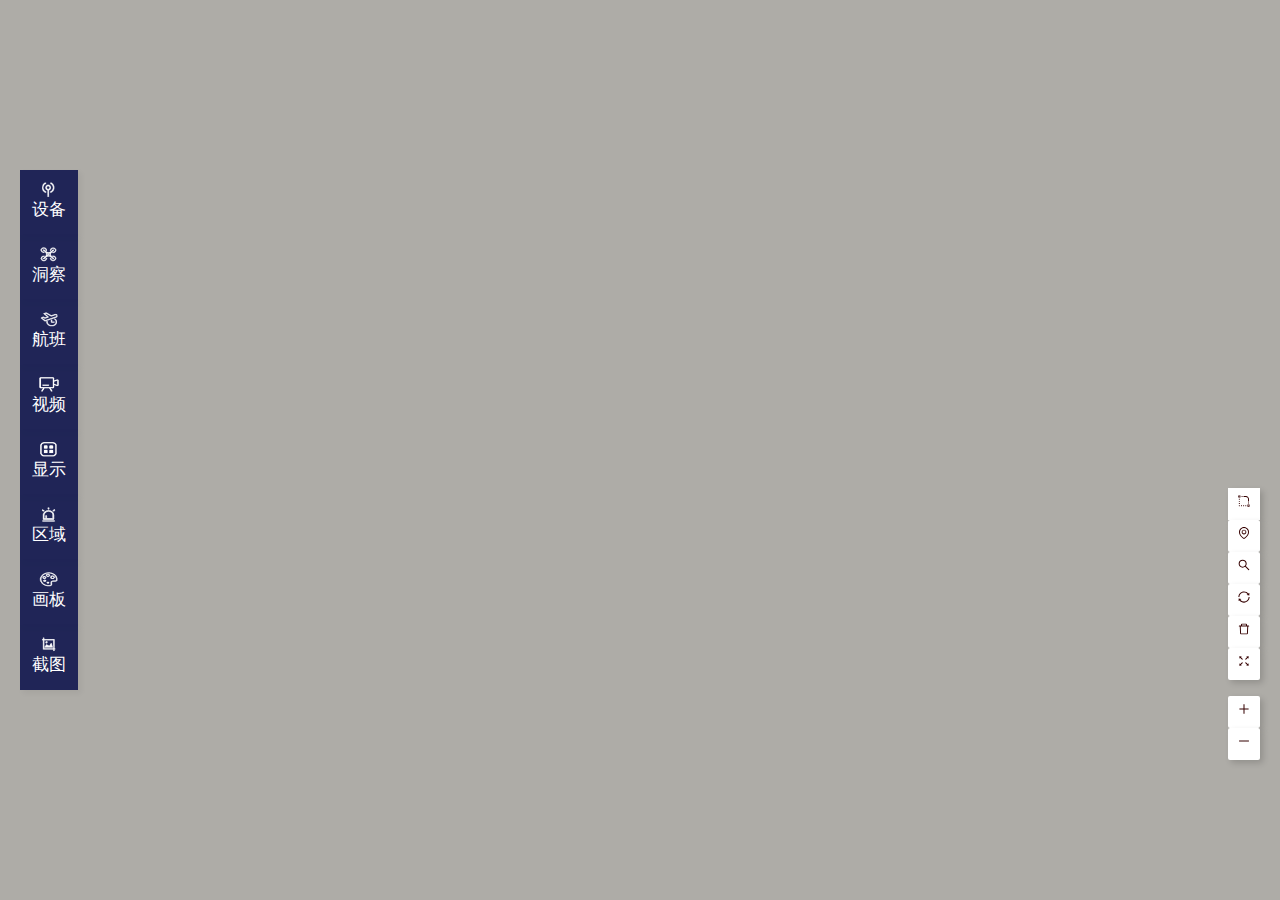
<file: 左侧工具栏/index.html>
<!DOCTYPE html>
<html lang="en">

<head>
    <meta charset="UTF-8">
    <meta http-equiv="X-UA-Compatible" content="IE=edge">
    <meta name="viewport"
        content="width=device-width, initial-scale=1.0, maximum-scale=1.0,minimum-scale=1.0,user-scalable=0" />
    <title>Document</title>
    <style>
        body {
            color: rgba(0, 0, 0, .65);
            font-size: 12px;
            font-family: -apple-system, BlinkMacSystemFont, Segoe UI, PingFang SC, Hiragino Sans GB, Microsoft YaHei, Helvetica Neue, Helvetica, Arial, sans-serif, Apple Color Emoji, Segoe UI Emoji, Segoe UI Symbol;
            font-variant: tabular-nums;
            line-height: 1.5;
            background-color: #aeaca7;
            -webkit-font-feature-settings: "tnum", "tnum";
            font-feature-settings: "tnum", "tnum";
        }

        .main-page__control {
            position: absolute;
            top: calc(50% - 280px);
            left: 20px;
        }

        .main-page__control .ant-btn {
            height: 65px;
            background: rgba(8, 15, 73, .86);
            color: #fff;
            box-shadow: 3px 3px 6px rgba(0, 0, 0, .05);
            border: 0;
            border-radius: 0;
            display: flex;
            flex-direction: column;
            align-items: center;
            justify-content: center;
            align-content: space-around;
            font-size: 17px;
            width: 58px;
            padding: 0;
        }

        .ant-btn {
            line-height: 1.499;
            position: relative;
            display: inline-block;
            font-weight: 400;
            white-space: nowrap;
            text-align: center;
            background-image: none;
            box-shadow: 0 2px 0 rgb(0 0 0 / 2%);
            cursor: pointer;
            transition: all .3s cubic-bezier(.645, .045, .355, 1);
            -webkit-user-select: none;
            user-select: none;
            touch-action: manipulation;
            height: 32px;
            padding: 0 15px;
            font-size: 12px;
            border-radius: 2px;
            color: rgba(0, 0, 0, .65);
            background-color: #fff;
            border: 1px solid #d9d9d9;
        }

        .ant-btn:not([disabled]):hover {
            text-decoration: none;
        }

        .main-page__control .ant-btn:hover {
            color: #080f49;
            background: #fff;
        }

        .ant-btn>i,
        .ant-btn>span {
            display: inline-block;
            transition: margin-left .3s cubic-bezier(.645, .045, .355, 1);
            pointer-events: none;
        }

        .ant-btn,
        .ant-btn:active,
        .ant-btn:focus {
            outline: 0;
        }

        .ant-btn:before {
            position: absolute;
            top: -1px;
            right: -1px;
            bottom: -1px;
            left: -1px;
            z-index: 1;
            display: none;
            background: #fff;
            border-radius: inherit;
            opacity: .35;
            transition: opacity .2s;
            content: "";
            pointer-events: none;
        }



        .main-page__function {
            position: absolute;
            bottom: 220px;
            right: 20px;
            font-size: 18px;
        }

        .main-page__function .ant-btn-group {
            display: flex;
            flex-direction: column;
        }

        .main-page__function .ant-btn-group .ant-btn {
            background: #fff;
            color: #350000;
            box-shadow: 3px 3px 6px 0 rgb(0 0 0 / 16%);
            border: 0;
            padding: 0 10px;
        }

        .main-page__function .ant-btn-group>.ant-btn:first-child:not(:last-child),
        .main-page .main-page__function .ant-btn-group>.ant-btn:last-child:not(:first-child),
        .main-page .main-page__function .ant-btn-group>span:first-child:not(:last-child)>.ant-btn,
        .main-page .main-page__function .ant-btn-group>span:last-child:not(:first-child)>.ant-btn {
            border-radius: 0;
        }

        .ant-btn>.anticon {
            line-height: 1;
        }

        .ant-btn .anticon {
            transition: margin-left .3s cubic-bezier(.645, .045, .355, 1);
        }

        .anticon svg {
            display: inline-block;
        }

        svg:not(:root) {
            overflow: hidden;
        }

        .ant-btn:not([disabled]):hover {
            text-decoration: none;
        }

        .ant-btn-group>.ant-btn:first-child,
        .ant-btn-group>span:first-child>.ant-btn {
            margin-left: 0;
        }

        .ant-btn-group,
        .ant-btn-group>.ant-btn,
        .ant-btn-group>span>.ant-btn {
            position: relative;
        }

        .ant-btn-group>.ant-btn.active,
        .ant-btn-group>.ant-btn:active,
        .ant-btn-group>.ant-btn:focus,
        .ant-btn-group>.ant-btn:hover,
        .ant-btn-group>span>.ant-btn.active,
        .ant-btn-group>span>.ant-btn:active,
        .ant-btn-group>span>.ant-btn:focus,
        .ant-btn-group>span>.ant-btn:hover {
            z-index: 2;
        }


        .main-page__ui-zoom {
            position: absolute;
            bottom: 140px;
            right: 20px;
            font-size: 18px;
        }

        .main-page__ui-zoom .ant-btn-group {
            display: flex;
            flex-direction: column;
        }

        .main-page__ui-zoom .ant-btn-group .ant-btn {
            background: #fff;
            color: #350000;
            box-shadow: 3px 3px 6px 0 rgb(0 0 0 / 16%);
            border: 0;
            padding: 0 10px;
        }
    </style>
</head>

<body>
    <div class="main-page__control">
        <div>
            <button type="button" class="ant-btn"><img src="./assets/img/2_05.png"
                    style="width: 20px; height: 15px;"><span>设备</span></button>
            <button type="button" class="ant-btn"><img src="./assets/img/2_11.png"
                    style="width: 20px; height: 15px;"><span>洞察</span></button>
            <button type="button" class="ant-btn"><img src="./assets/img/2_17.png"
                    style="width: 20px; height: 15px;"><span>航班</span></button>
            <button type="button" class="ant-btn"><img src="./assets/img/2_23.png"
                    style="width: 20px; height: 15px;"><span>视频</span></button>
            <button type="button" class="ant-btn"><img src="./assets/img/2_29.png"
                    style="width: 20px; height: 15px;"><span>显示</span></button>
            <button type="button" class="ant-btn"><img src="./assets/img/cebian_35.png"
                    style="width: 20px; height: 15px;"><span>区域</span></button>
            <button type="button" class="ant-btn"><img src="./assets/img/2_41.png"
                    style="width: 20px; height: 15px;"><span>画板</span></button>
            <button type="button" class="ant-btn"><img src="./assets/img/2_47.png"
                    style="width: 20px; height: 15px;"><span>截图</span></button>
        </div>
    </div>



    <div class="main-page__function">
        <div class="ant-btn-group"><button type="button" class="ant-btn"><i aria-label="icon: radius-setting"
                    class="anticon anticon-radius-setting"><svg viewBox="64 64 896 896" focusable="false" class=""
                        data-icon="radius-setting" width="1em" height="1em" fill="currentColor" aria-hidden="true">
                        <path
                            d="M396 140h-56c-4.4 0-8 3.6-8 8v56c0 4.4 3.6 8 8 8h56c4.4 0 8-3.6 8-8v-56c0-4.4-3.6-8-8-8zm-44 684h-56c-4.4 0-8 3.6-8 8v56c0 4.4 3.6 8 8 8h56c4.4 0 8-3.6 8-8v-56c0-4.4-3.6-8-8-8zm524-204h-56c-4.4 0-8 3.6-8 8v56c0 4.4 3.6 8 8 8h56c4.4 0 8-3.6 8-8v-56c0-4.4-3.6-8-8-8zM192 344h-56c-4.4 0-8 3.6-8 8v56c0 4.4 3.6 8 8 8h56c4.4 0 8-3.6 8-8v-56c0-4.4-3.6-8-8-8zm0 160h-56c-4.4 0-8 3.6-8 8v56c0 4.4 3.6 8 8 8h56c4.4 0 8-3.6 8-8v-56c0-4.4-3.6-8-8-8zm0 160h-56c-4.4 0-8 3.6-8 8v56c0 4.4 3.6 8 8 8h56c4.4 0 8-3.6 8-8v-56c0-4.4-3.6-8-8-8zm0 160h-56c-4.4 0-8 3.6-8 8v56c0 4.4 3.6 8 8 8h56c4.4 0 8-3.6 8-8v-56c0-4.4-3.6-8-8-8zm320 0h-56c-4.4 0-8 3.6-8 8v56c0 4.4 3.6 8 8 8h56c4.4 0 8-3.6 8-8v-56c0-4.4-3.6-8-8-8zm160 0h-56c-4.4 0-8 3.6-8 8v56c0 4.4 3.6 8 8 8h56c4.4 0 8-3.6 8-8v-56c0-4.4-3.6-8-8-8zm140-284c0 4.4 3.6 8 8 8h56c4.4 0 8-3.6 8-8V370c0-127-103-230-230-230H484c-4.4 0-8 3.6-8 8v56c0 4.4 3.6 8 8 8h170c87.3 0 158 70.7 158 158v170zM236 96H92c-4.4 0-8 3.6-8 8v144c0 4.4 3.6 8 8 8h144c4.4 0 8-3.6 8-8V104c0-4.4-3.6-8-8-8zm-48 101.6c0 1.3-1.1 2.4-2.4 2.4h-43.2c-1.3 0-2.4-1.1-2.4-2.4v-43.2c0-1.3 1.1-2.4 2.4-2.4h43.2c1.3 0 2.4 1.1 2.4 2.4v43.2zM920 780H776c-4.4 0-8 3.6-8 8v144c0 4.4 3.6 8 8 8h144c4.4 0 8-3.6 8-8V788c0-4.4-3.6-8-8-8zm-48 101.6c0 1.3-1.1 2.4-2.4 2.4h-43.2c-1.3 0-2.4-1.1-2.4-2.4v-43.2c0-1.3 1.1-2.4 2.4-2.4h43.2c1.3 0 2.4 1.1 2.4 2.4v43.2z">
                        </path>
                    </svg></i></button><button type="button" class="ant-btn"><i aria-label="icon: environment"
                    class="anticon anticon-environment"><svg viewBox="64 64 896 896" focusable="false" class=""
                        data-icon="environment" width="1em" height="1em" fill="currentColor" aria-hidden="true">
                        <path
                            d="M854.6 289.1a362.49 362.49 0 0 0-79.9-115.7 370.83 370.83 0 0 0-118.2-77.8C610.7 76.6 562.1 67 512 67c-50.1 0-98.7 9.6-144.5 28.5-44.3 18.3-84 44.5-118.2 77.8A363.6 363.6 0 0 0 169.4 289c-19.5 45-29.4 92.8-29.4 142 0 70.6 16.9 140.9 50.1 208.7 26.7 54.5 64 107.6 111 158.1 80.3 86.2 164.5 138.9 188.4 153a43.9 43.9 0 0 0 22.4 6.1c7.8 0 15.5-2 22.4-6.1 23.9-14.1 108.1-66.8 188.4-153 47-50.4 84.3-103.6 111-158.1C867.1 572 884 501.8 884 431.1c0-49.2-9.9-97-29.4-142zM512 880.2c-65.9-41.9-300-207.8-300-449.1 0-77.9 31.1-151.1 87.6-206.3C356.3 169.5 431.7 139 512 139s155.7 30.5 212.4 85.9C780.9 280 812 353.2 812 431.1c0 241.3-234.1 407.2-300 449.1zm0-617.2c-97.2 0-176 78.8-176 176s78.8 176 176 176 176-78.8 176-176-78.8-176-176-176zm79.2 255.2A111.6 111.6 0 0 1 512 551c-29.9 0-58-11.7-79.2-32.8A111.6 111.6 0 0 1 400 439c0-29.9 11.7-58 32.8-79.2C454 338.6 482.1 327 512 327c29.9 0 58 11.6 79.2 32.8C612.4 381 624 409.1 624 439c0 29.9-11.6 58-32.8 79.2z">
                        </path>
                    </svg></i></button><button type="button" class="ant-btn"><i aria-label="icon: search"
                    class="anticon anticon-search"><svg viewBox="64 64 896 896" focusable="false" class=""
                        data-icon="search" width="1em" height="1em" fill="currentColor" aria-hidden="true">
                        <path
                            d="M909.6 854.5L649.9 594.8C690.2 542.7 712 479 712 412c0-80.2-31.3-155.4-87.9-212.1-56.6-56.7-132-87.9-212.1-87.9s-155.5 31.3-212.1 87.9C143.2 256.5 112 331.8 112 412c0 80.1 31.3 155.5 87.9 212.1C256.5 680.8 331.8 712 412 712c67 0 130.6-21.8 182.7-62l259.7 259.6a8.2 8.2 0 0 0 11.6 0l43.6-43.5a8.2 8.2 0 0 0 0-11.6zM570.4 570.4C528 612.7 471.8 636 412 636s-116-23.3-158.4-65.6C211.3 528 188 471.8 188 412s23.3-116.1 65.6-158.4C296 211.3 352.2 188 412 188s116.1 23.2 158.4 65.6S636 352.2 636 412s-23.3 116.1-65.6 158.4z">
                        </path>
                    </svg></i></button><button type="button" class="ant-btn"><i aria-label="icon: sync"
                    class="anticon anticon-sync"><svg viewBox="64 64 896 896" focusable="false" class="anticon-spin"
                        data-icon="sync" width="1em" height="1em" fill="currentColor" aria-hidden="true">
                        <path
                            d="M168 504.2c1-43.7 10-86.1 26.9-126 17.3-41 42.1-77.7 73.7-109.4S337 212.3 378 195c42.4-17.9 87.4-27 133.9-27s91.5 9.1 133.8 27A341.5 341.5 0 0 1 755 268.8c9.9 9.9 19.2 20.4 27.8 31.4l-60.2 47a8 8 0 0 0 3 14.1l175.7 43c5 1.2 9.9-2.6 9.9-7.7l.8-180.9c0-6.7-7.7-10.5-12.9-6.3l-56.4 44.1C765.8 155.1 646.2 92 511.8 92 282.7 92 96.3 275.6 92 503.8a8 8 0 0 0 8 8.2h60c4.4 0 7.9-3.5 8-7.8zm756 7.8h-60c-4.4 0-7.9 3.5-8 7.8-1 43.7-10 86.1-26.9 126-17.3 41-42.1 77.8-73.7 109.4A342.45 342.45 0 0 1 512.1 856a342.24 342.24 0 0 1-243.2-100.8c-9.9-9.9-19.2-20.4-27.8-31.4l60.2-47a8 8 0 0 0-3-14.1l-175.7-43c-5-1.2-9.9 2.6-9.9 7.7l-.7 181c0 6.7 7.7 10.5 12.9 6.3l56.4-44.1C258.2 868.9 377.8 932 512.2 932c229.2 0 415.5-183.7 419.8-411.8a8 8 0 0 0-8-8.2z">
                        </path>
                    </svg></i></button><button type="button" class="ant-btn"><i aria-label="icon: delete"
                    class="anticon anticon-delete"><svg viewBox="64 64 896 896" focusable="false" class=""
                        data-icon="delete" width="1em" height="1em" fill="currentColor" aria-hidden="true">
                        <path
                            d="M360 184h-8c4.4 0 8-3.6 8-8v8h304v-8c0 4.4 3.6 8 8 8h-8v72h72v-80c0-35.3-28.7-64-64-64H352c-35.3 0-64 28.7-64 64v80h72v-72zm504 72H160c-17.7 0-32 14.3-32 32v32c0 4.4 3.6 8 8 8h60.4l24.7 523c1.6 34.1 29.8 61 63.9 61h454c34.2 0 62.3-26.8 63.9-61l24.7-523H888c4.4 0 8-3.6 8-8v-32c0-17.7-14.3-32-32-32zM731.3 840H292.7l-24.2-512h487l-24.2 512z">
                        </path>
                    </svg></i></button><button type="button" class="ant-btn"><i aria-label="icon: fullscreen"
                    class="anticon anticon-fullscreen"><svg viewBox="64 64 896 896" focusable="false" class=""
                        data-icon="fullscreen" width="1em" height="1em" fill="currentColor" aria-hidden="true">
                        <path
                            d="M290 236.4l43.9-43.9a8.01 8.01 0 0 0-4.7-13.6L169 160c-5.1-.6-9.5 3.7-8.9 8.9L179 329.1c.8 6.6 8.9 9.4 13.6 4.7l43.7-43.7L370 423.7c3.1 3.1 8.2 3.1 11.3 0l42.4-42.3c3.1-3.1 3.1-8.2 0-11.3L290 236.4zm352.7 187.3c3.1 3.1 8.2 3.1 11.3 0l133.7-133.6 43.7 43.7a8.01 8.01 0 0 0 13.6-4.7L863.9 169c.6-5.1-3.7-9.5-8.9-8.9L694.8 179c-6.6.8-9.4 8.9-4.7 13.6l43.9 43.9L600.3 370a8.03 8.03 0 0 0 0 11.3l42.4 42.4zM845 694.9c-.8-6.6-8.9-9.4-13.6-4.7l-43.7 43.7L654 600.3a8.03 8.03 0 0 0-11.3 0l-42.4 42.3a8.03 8.03 0 0 0 0 11.3L734 787.6l-43.9 43.9a8.01 8.01 0 0 0 4.7 13.6L855 864c5.1.6 9.5-3.7 8.9-8.9L845 694.9zm-463.7-94.6a8.03 8.03 0 0 0-11.3 0L236.3 733.9l-43.7-43.7a8.01 8.01 0 0 0-13.6 4.7L160.1 855c-.6 5.1 3.7 9.5 8.9 8.9L329.2 845c6.6-.8 9.4-8.9 4.7-13.6L290 787.6 423.7 654c3.1-3.1 3.1-8.2 0-11.3l-42.4-42.4z">
                        </path>
                    </svg></i></button></div>
    </div>

    <div class="main-page__ui-zoom">
        <div class="ant-btn-group">
            <button type="button" class="ant-btn"><i aria-label="icon: plus" class="anticon anticon-plus"><svg
                        viewBox="64 64 896 896" focusable="false" class="" data-icon="plus" width="1em" height="1em"
                        fill="currentColor" aria-hidden="true">
                        <path d="M482 152h60q8 0 8 8v704q0 8-8 8h-60q-8 0-8-8V160q0-8 8-8z"></path>
                        <path d="M176 474h672q8 0 8 8v60q0 8-8 8H176q-8 0-8-8v-60q0-8 8-8z"></path>
                    </svg></i></button>
            <button type="button" class="ant-btn"><i aria-label="icon: minus" class="anticon anticon-minus"><svg
                        viewBox="64 64 896 896" focusable="false" class="" data-icon="minus" width="1em" height="1em"
                        fill="currentColor" aria-hidden="true">
                        <path
                            d="M872 474H152c-4.4 0-8 3.6-8 8v60c0 4.4 3.6 8 8 8h720c4.4 0 8-3.6 8-8v-60c0-4.4-3.6-8-8-8z">
                        </path>
                    </svg></i></button>
        </div>
    </div>
</body>

</html>
</file>
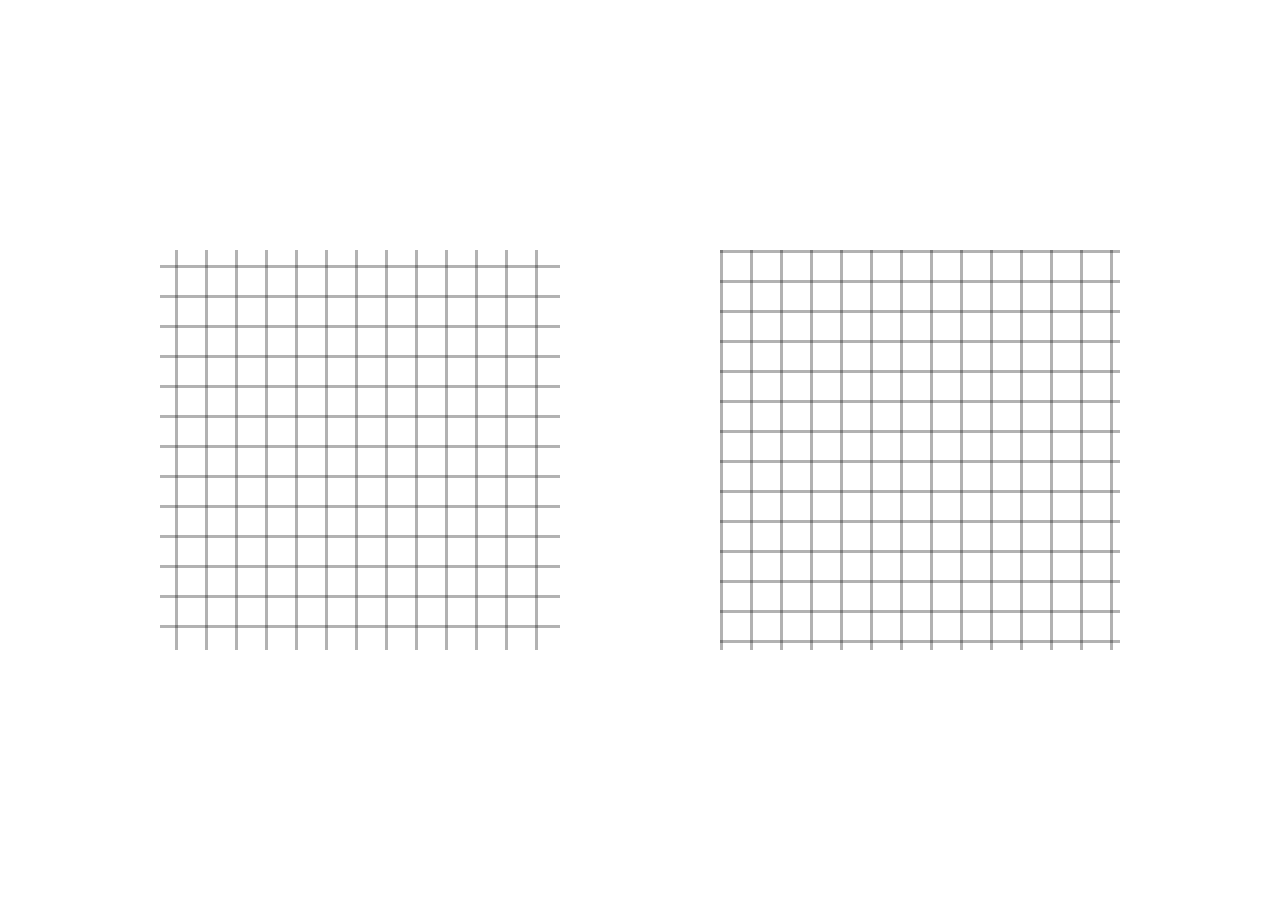
<file: 构建方格背景/index.html>
<!DOCTYPE html>
<html lang="en">

<head>
    <meta charset="UTF-8">
    <meta http-equiv="X-UA-Compatible" content="IE=edge">
    <meta name="viewport"
        content="width=device-width, initial-scale=1.0, maximum-scale=1.0,minimum-scale=1.0,user-scalable=0" />
    <title>Document</title>
    <style>
        body {
            margin: 0;
            height: 100vh;
            display: flex;
            align-items: center;
            justify-content: space-evenly;
        }

        .item {
            height: 400px;
            width: 400px;
            background-image: linear-gradient(90deg, rgba(0, 0, 0, 0.3) 10%, rgba(0, 0, 0, 0) 10%),
                linear-gradient(rgba(0, 0, 0, 0.3) 10%, rgba(0, 0, 0, 0) 10%);
            background-size: 30px 30px;
            background-color: white;
            background-position: 15px 0, 0 15px;
            /* background-repeat: no-repeat; */
        }

        .item2 {
            height: 400px;
            width: 400px;
            background-image: linear-gradient(90deg, rgba(0, 0, 0, 0.3) 10%, rgba(0, 0, 0, 0) 10%),
                linear-gradient(rgba(0, 0, 0, 0.3) 10%, rgba(0, 0, 0, 0) 10%);
            background-size: 30px 30px;
            background-color: white;
            /* background-position: 15px 0, 0 15px; */
            /* background-repeat: no-repeat; */
        }
    </style>
</head>

<body>
    <div class="item"></div>
    <div class="item2"></div>
</body>

</html>
</file>
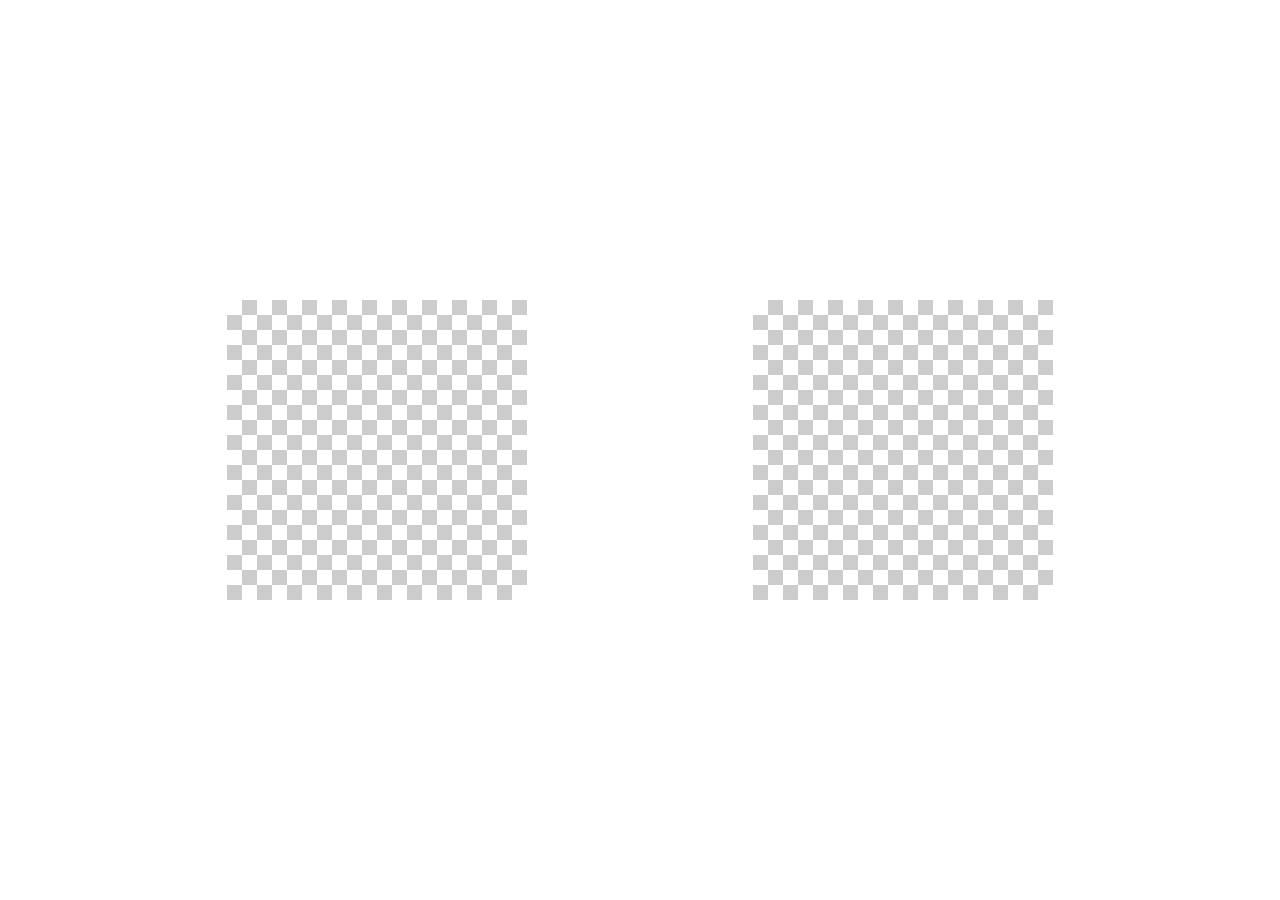
<file: 构建棋盘图/index.html>
<!DOCTYPE html>
<html lang="en">

<head>
    <meta charset="UTF-8">
    <meta http-equiv="X-UA-Compatible" content="IE=edge">
    <meta name="viewport"
        content="width=device-width, initial-scale=1.0, maximum-scale=1.0,minimum-scale=1.0,user-scalable=0" />
    <title>Document</title>
    <style>
        body {
            margin: 0;
            height: 100vh;
            display: flex;
            align-items: center;
            justify-content: space-evenly;
        }

        .item {
            height: 300px;
            width: 300px;
            background-image: linear-gradient(45deg, #ccc 25%, transparent 0),
                linear-gradient(45deg, transparent 75%, #ccc 0),
                linear-gradient(45deg, #ccc 25%, transparent 0),
                linear-gradient(45deg, transparent 75%, #ccc 0);
            background-position: 0 0, -15px 15px, 15px -15px, 30px 30px;
            background-size: 30px 30px;
            background-color: white;
            /* background-repeat: no-repeat; */
        }

        .item2 {
            height: 300px;
            width: 300px;
            background-image: linear-gradient(45deg, #ccc 25%, transparent 0),
                linear-gradient(45deg, transparent 75%, #ccc 0),
                linear-gradient(45deg, #ccc 25%, transparent 0),
                linear-gradient(45deg, transparent 75%, #ccc 0);
            background-position: 0 0, -15px 15px, 15px -15px, 30px 30px;
            background-size: 30px 30px;
            background-color: white;
            background-repeat: repeat-x;
        }

        .item3 {
            height: 300px;
            width: 300px;
            background-image: linear-gradient(45deg, #ccc 25%, transparent 0),
                linear-gradient(45deg, transparent 75%, #ccc 0),
                linear-gradient(45deg, #ccc 25%, transparent 0),
                linear-gradient(45deg, transparent 75%, #ccc 0);
            background-position: 0 0, -15px 15px, 15px -15px, 30px 30px;
            background-size: 30px 30px;
            background-color: white;
            background-repeat: repeat-y;
        }

        .item4 {
            height: 300px;
            width: 300px;
            background-image: linear-gradient(45deg, #ccc 25%, transparent 0),
                linear-gradient(45deg, transparent 75%, #ccc 0),
                linear-gradient(45deg, #ccc 25%, transparent 0),
                linear-gradient(45deg, transparent 75%, #ccc 0);
            background-position: 0 0, -15px 15px, 15px -15px, 0 0;
            background-size: 30px 30px;
            background-color: white;
            /* background-repeat: no-repeat; */
        }
    </style>
</head>

<body>
    <div class="item"></div>
    <!-- <div class="item2"></div>
    <div class="item3"></div> -->
    <div class="item4"></div>
</body>

</html>
</file>
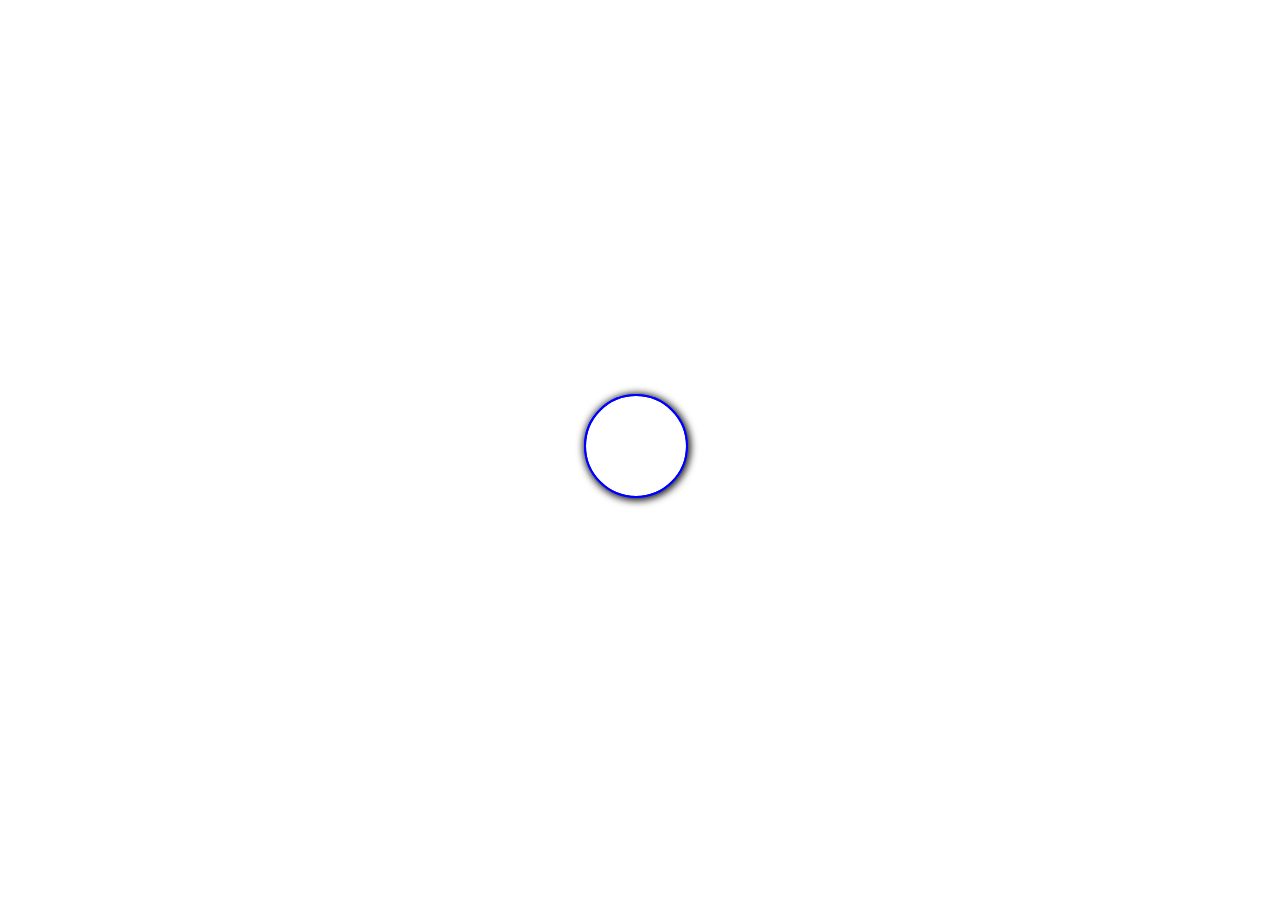
<file: 构建水波纹/index.html>
<!DOCTYPE html>
<html lang="en">

<head>
    <meta charset="UTF-8">
    <meta http-equiv="X-UA-Compatible" content="IE=edge">
    <meta name="viewport"
        content="width=device-width, initial-scale=1.0, maximum-scale=1.0,minimum-scale=1.0,user-scalable=0" />
    <title>Document</title>
    <style>
        body {
            margin: 0;
            height: 100vh;
            display: flex;
            align-items: center;
            justify-content: space-evenly;
        }

        .quote {
            display: inline-block;
        }

        .quote:after {
            content: "";
            display: block;
            width: 100px;
            height: 100px;
            /* top: -10px; */
            margin: -56px 0 0 -56px;
            border: 2px solid blue;
            border-radius: 50%;
            box-shadow: 1px 1px 8px 0 rgb(0 0 0 / 75%);
            position: absolute;
            transform-origin: 50% 50%;
            animation: pulsate 2s ease-out;
            animation-iteration-count: infinite;
            animation-delay: -1s;
        }

        .quote:before {
            content: "";
            display: block;
            width: 100px;
            height: 100px;
            /* top: -10px; */
            margin: -56px 0 0 -56px;
            border: 2px solid blue;
            border-radius: 50%;
            box-shadow: 1px 1px 8px 0 rgb(0 0 0 / 75%);
            position: absolute;
            transform-origin: 50% 50%;
            animation: pulsate 2s ease-out;
            animation-iteration-count: infinite;
            animation-delay: 0s;
        }

        @keyframes pulsate {
            0% {
                transform: scale(0.1, 0.1);
                opacity: 0;
                filter: alpha(opacity=0);
            }

            50% {
                opacity: 1;
                filter: none;
            }

            100% {
                transform: scale(1.2, 1.2);
                opacity: 0;
                filter: alpha(opacity=0);
            }
        }
    </style>
</head>

<body>
    <div class="quote"></div>
</body>

</html>
</file>
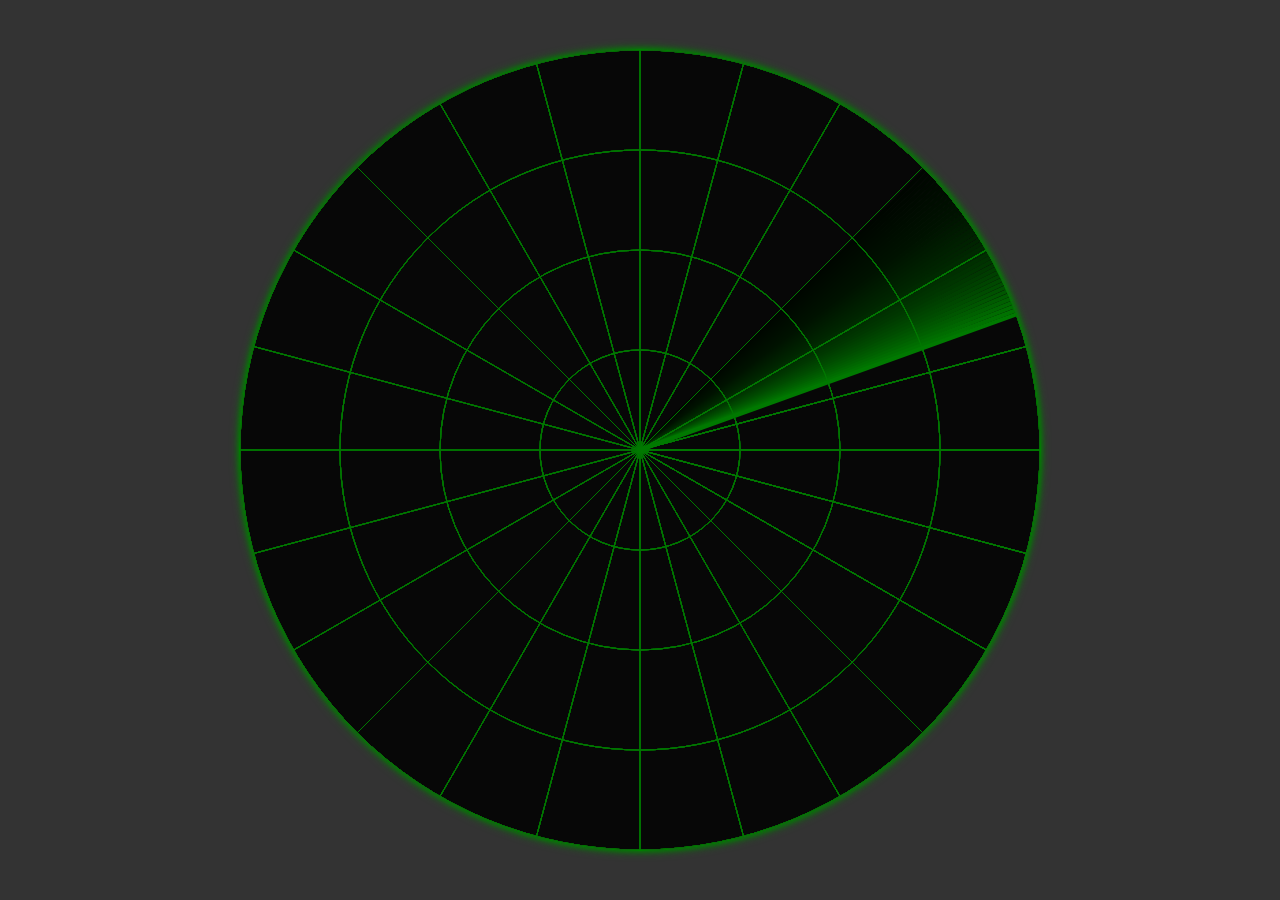
<file: 雷达扫描图/index.html>
<!DOCTYPE html>
<html lang="en">
<head>
    <meta charset="UTF-8">
    <meta http-equiv="X-UA-Compatible" content="IE=edge">
    <meta name="viewport" content="width=device-width, initial-scale=1.0, maximum-scale=1.0,minimum-scale=1.0,user-scalable=0" />
    <link rel="stylesheet" href="style.css">
    <script src="script.js" defer></script>
    <title>Document</title>
</head>
<body>
    <canvas id="canvas"></canvas>
</body>

</html>
</file>
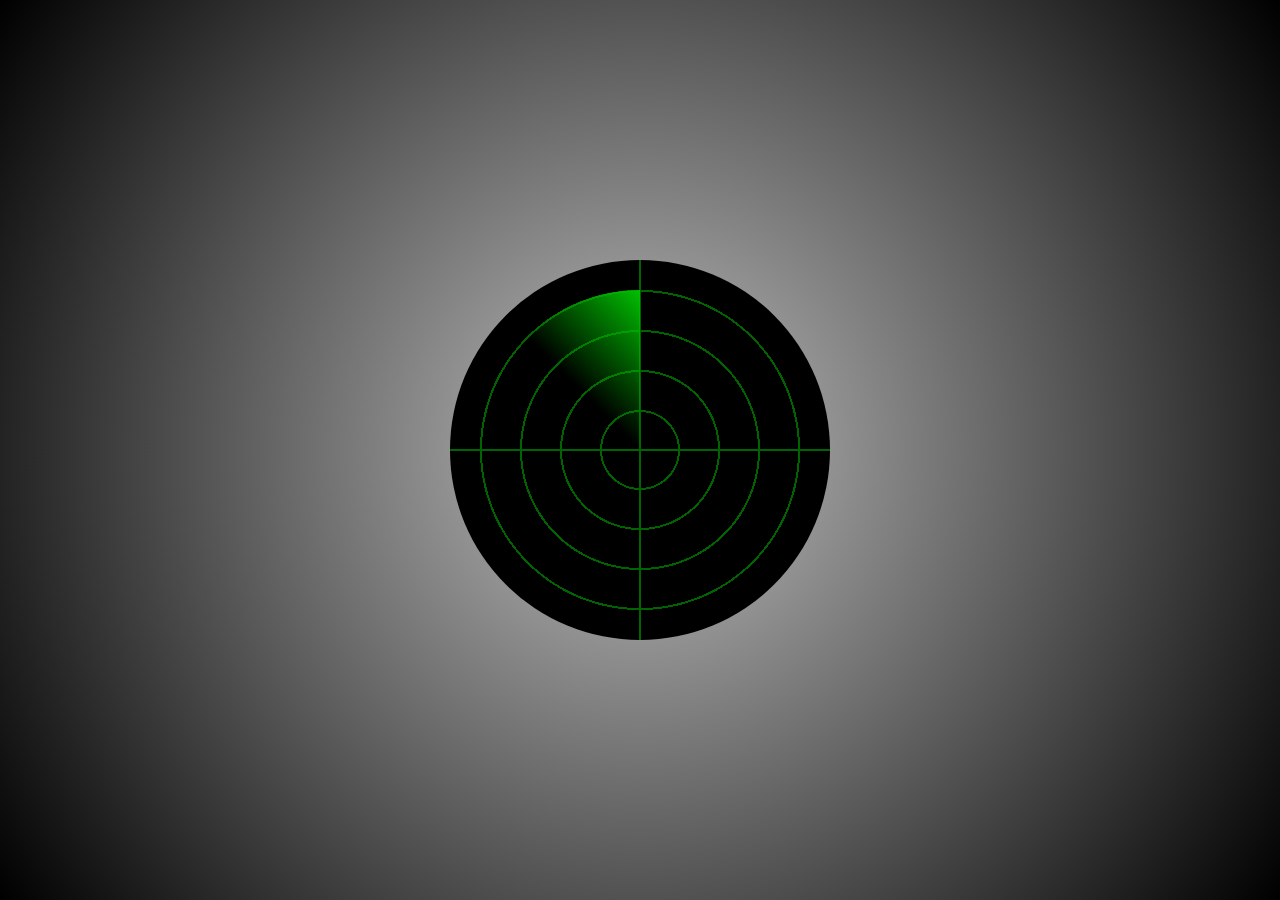
<file: 雷达扫描图CSS实现/index.html>
<!DOCTYPE html>
<html lang="en">

<head>
    <meta charset="UTF-8">
    <meta http-equiv="X-UA-Compatible" content="IE=edge">
    <meta name="viewport"
        content="width=device-width, initial-scale=1.0, maximum-scale=1.0,minimum-scale=1.0,user-scalable=0" />
    <title>Document</title>

    <style>
        body {
            margin: 0;
            height: 100vh;
            display: flex;
            align-items: center;
            justify-content: center;
            background: radial-gradient(circle at center, silver, black);
        }

        .radar {
            width: calc(8em + 1.5em);
            height: calc(8em + 1.5em);
            background:
                linear-gradient(90deg,
                    transparent 49.75%,
                    darkgreen 49.75%,
                    darkgreen 50.25%,
                    transparent 50.25%),
                linear-gradient(transparent 49.75%,
                    darkgreen 49.75%,
                    darkgreen 50.25%,
                    transparent 50.25%),
                repeating-radial-gradient(transparent 0,
                    transparent 0.95em,
                    darkgreen 0.95em,
                    darkgreen 1em),
                linear-gradient(black, black);
            font-size: 40px;
            position: relative;
            border-radius: 50%;
        }

        .radar::before {
            content: "";
            position: absolute;
            width: calc(8em / 2);
            height: calc(8em / 2);
            /* border: 1px solid white; */
            background: linear-gradient(45deg,
                    rgba(0, 0, 0, 0) 50%,
                    rgba(0, 192, 0, 1) 100%);
            border-radius: 100% 0 0 0;
            top: calc(1.5em / 2);
            left: calc(1.5em / 2);
            animation: scanning 5s linear infinite;
            transform-origin: 100% 100%;
        }

        @keyframes scanning {
            to {
                transform: rotate(360deg);
            }
        }
    </style>
</head>

<body>
    <div class="radar"></div>
</body>

</html>
</file>
<file: 雷达扫描图/style.css>
* {
    margin: 0;
    padding: 0;
}

body {
    background: #333;
    width: 100%;
    height: 100vh;
    display: flex;
    justify-content: center;
    align-items: center;
}

canvas {
    border: 1px solid green;
    border-radius: 50%;
    box-shadow: 0 0 5px green, 0 0 10px green;
}
</file>
